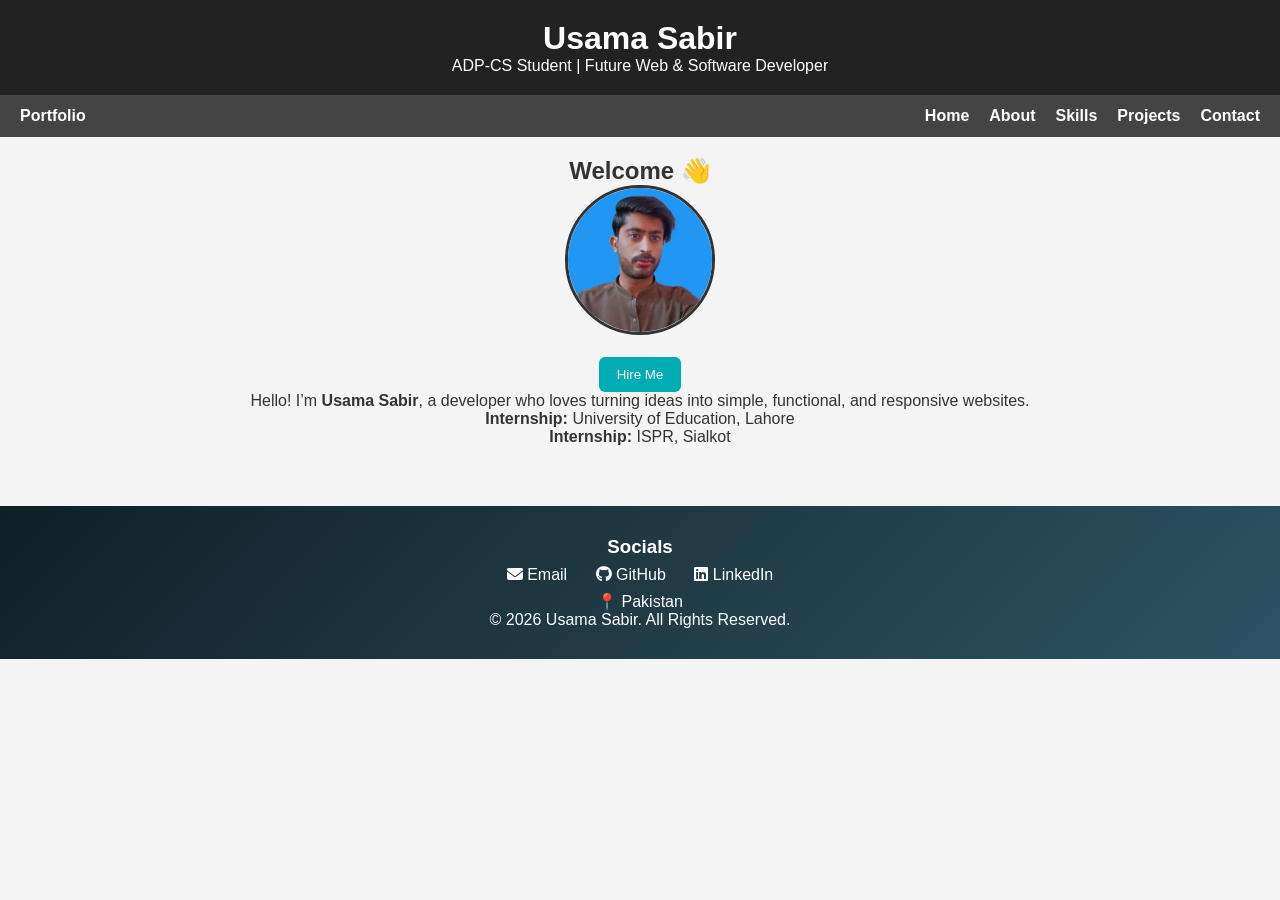
<file: index.html>
<!DOCTYPE html>
<html lang="en">
<head>
    <meta charset="UTF-8">
    <title>Usama Sabir - Portfolio</title>
    <meta name="viewport" content="width=device-width, initial-scale=1.0">
    <link rel="stylesheet" href="style.css">
    <link rel="stylesheet"
    href="https://cdnjs.cloudflare.com/ajax/libs/font-awesome/6.5.0/css/all.min.css">
</head>

<body>

<header class="top-header">
    <h1>Usama Sabir</h1>
    <p>ADP-CS Student | Future Web & Software Developer</p>
</header>

<nav>
    <div class="logo">Portfolio</div>

    <div class="menu-toggle" onclick="toggleMenu()">
        <i class="fas fa-bars"></i>
    </div>

    <div class="nav-links" id="navLinks">
        <a href="index.html">Home</a>
        <a href="about.html">About</a>
        <a href="skills.html">Skills</a>
        <a href="projects.html">Projects</a>
        <a href="contact.html">Contact</a>
    </div>
</nav>

<section class="container">

    <h2>Welcome 👋</h2>

    <img src="images/profile.jpg" alt="Profile Photo" class="profile-img">

    <br><br>

    <a href="contact.html">
        <button>Hire Me</button>
    </a>

    <p>
        Hello! I’m <b>Usama Sabir</b>, a developer who loves turning ideas into simple,
        functional, and responsive websites.
    </p>

    <p><b>Internship:</b> University of Education, Lahore</p>
    <p><b>Internship:</b> ISPR, Sialkot</p>

</section>

<footer class="footer">
    <h3>Socials</h3>

    <div class="Socials-links">

        <a href="mailto:usamasabir609@email.com">
            <i class="fas fa-envelope"></i> Email
        </a>

        <a href="https://github.com/Usama-Sabir" target="_blank">
            <i class="fab fa-github"></i> GitHub
        </a>

        <a href="https://linkedin.com/in/usama-sabir-35101032b/" target="_blank">
            <i class="fab fa-linkedin"></i> LinkedIn
        </a>

        <p>📍 Pakistan</p>
        <p>© 2026 Usama Sabir. All Rights Reserved.</p>

    </div>
</footer>

<script>
function toggleMenu() {
    document.getElementById("navLinks").classList.toggle("active");
}
</script>

</body>
</html>
</file>
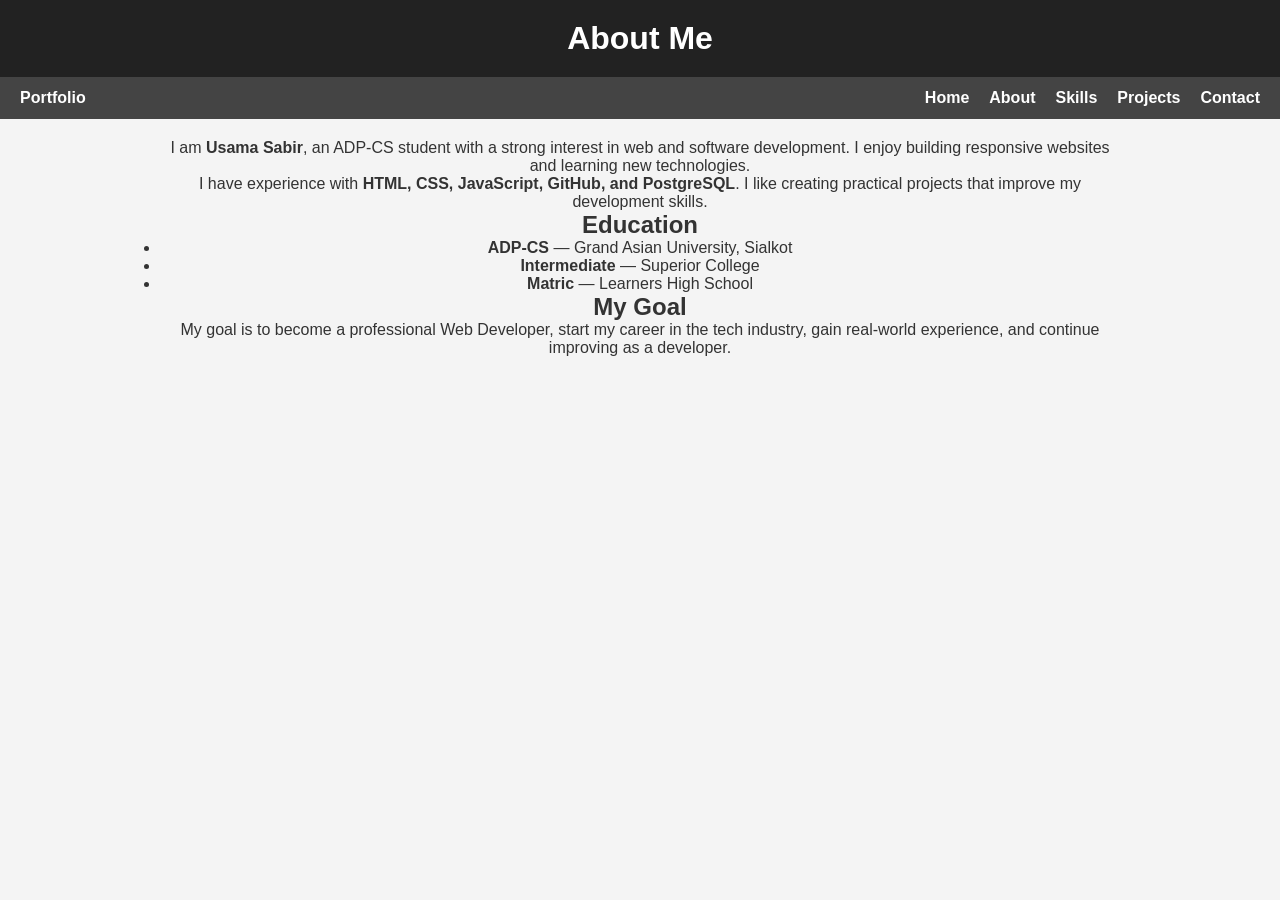
<file: about.html>
<!DOCTYPE html>
<html lang="en">
<head>
    <meta charset="UTF-8">
    <title>About Me</title>
    <link rel="stylesheet" href="style.css">
    <meta name="viewport" content="width=device-width, initial-scale=1.0">
</head>

<body>

<header>
    <h1>About Me</h1>
</header>

<nav>
    <div class="logo">Portfolio</div>

    <div class="menu-toggle" onclick="toggleMenu()">☰</div>

    <div class="nav-links" id="navLinks">
        <a href="index.html">Home</a>
        <a href="about.html">About</a>
        <a href="skills.html">Skills</a>
        <a href="projects.html">Projects</a>
        <a href="contact.html">Contact</a>
    </div>
</nav>

<section class="container">
    <p>
        I am <strong>Usama Sabir</strong>, an ADP-CS student with a strong interest in web and software development.
        I enjoy building responsive websites and learning new technologies.
    </p>

    <p>
        I have experience with <strong>HTML, CSS, JavaScript, GitHub, and PostgreSQL</strong>.
        I like creating practical projects that improve my development skills.
    </p>

    <h2>Education</h2>
    <ul class="edu-list">
        <li><b>ADP-CS</b> — Grand Asian University, Sialkot</li>
        <li><b>Intermediate</b> — Superior College</li>
        <li><b>Matric</b> — Learners High School</li>
    </ul>

    <h2>My Goal</h2>
    <p>
        My goal is to become a professional Web Developer, start my career in the tech industry,
        gain real-world experience, and continue improving as a developer.
    </p>
</section>

<script>
function toggleMenu() {
    var menu = document.getElementById("navLinks");
    menu.classList.toggle("active");
}
</script>

</body>
</html>
</file>
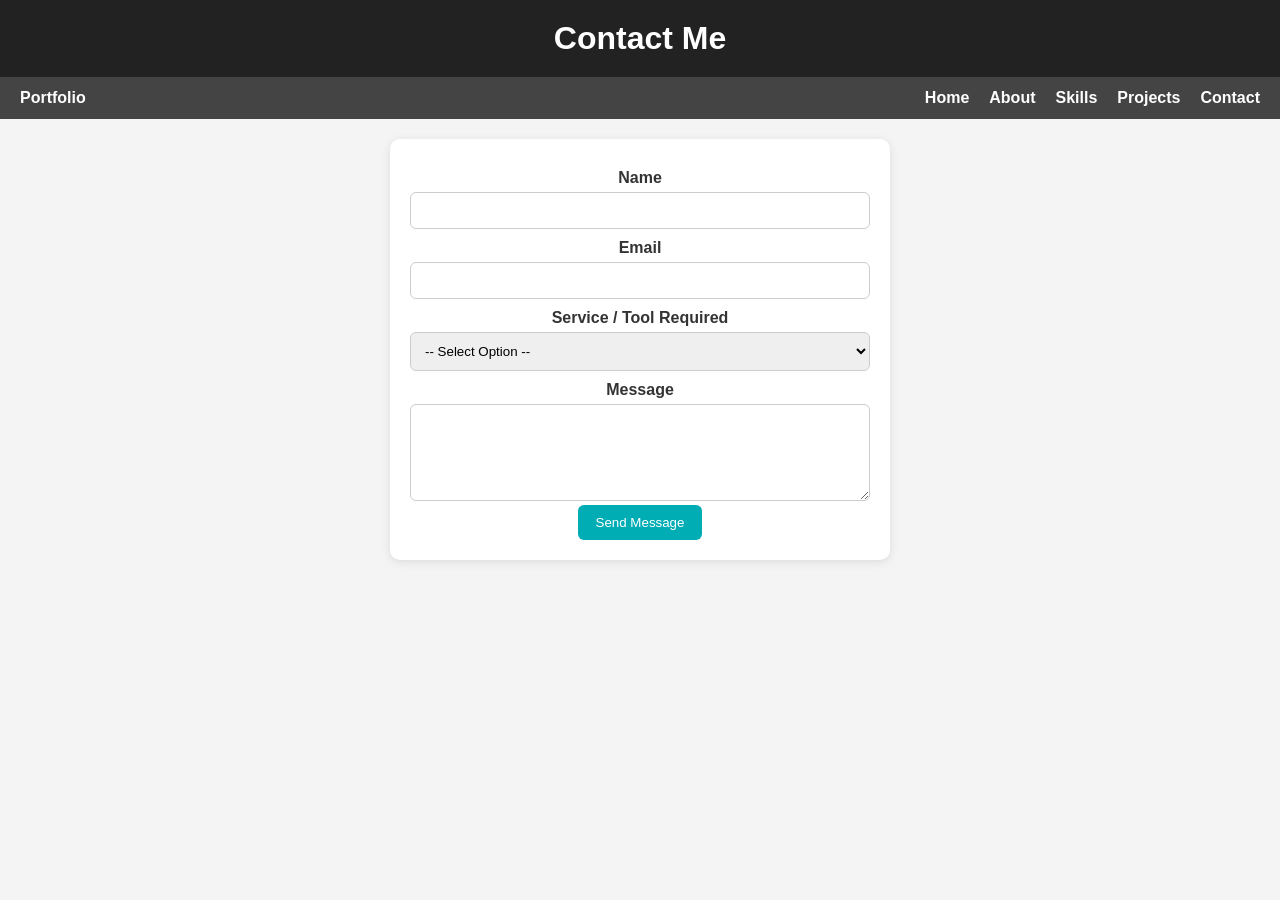
<file: contact.html>
<!DOCTYPE html>
<html lang="en">
<head>
    <meta charset="UTF-8">
    <title>Contact Me</title>
    <meta name="viewport" content="width=device-width, initial-scale=1.0">
    <link rel="stylesheet" href="style.css">
</head>

<body>

<header>
    <h1>Contact Me</h1>
</header>

<nav>
    <div class="logo">Portfolio</div>

    <div class="menu-toggle" onclick="toggleMenu()">☰</div>

    <div class="nav-links" id="navLinks">
        <a href="index.html">Home</a>
        <a href="about.html">About</a>
        <a href="skills.html">Skills</a>
        <a href="projects.html">Projects</a>
        <a href="contact.html">Contact</a>
    </div>
</nav>

<section class="container">

    <form action="https://formspree.io/f/maqdrwbp" method="POST">

        <label>Name</label>
        <input type="text" name="name" required>

        <label>Email</label>
        <input type="email" name="email" required>

        <label>Service / Tool Required</label>
        <select name="tool" required>
            <option value="">-- Select Option --</option>
            <option value="HTML Website">HTML Website</option>
            <option value="Portfolio Website">Portfolio Website</option>
            <option value="Bug Fixing">Bug Fixing</option>
            <option value="Frontend Design">Frontend Design</option>
            <option value="Other">Other</option>
        </select>

        <label>Message</label>
        <textarea name="message" rows="5" required></textarea>

        <input type="hidden" name="_subject" value="New Portfolio Contact Message">
        <input type="hidden" name="_next" value="thankyou.html">

        <button type="submit">Send Message</button>

    </form>

</section>

<script>
function toggleMenu() {
    document.getElementById("navLinks").classList.toggle("active");
}
</script>

</body>
</html>
</file>
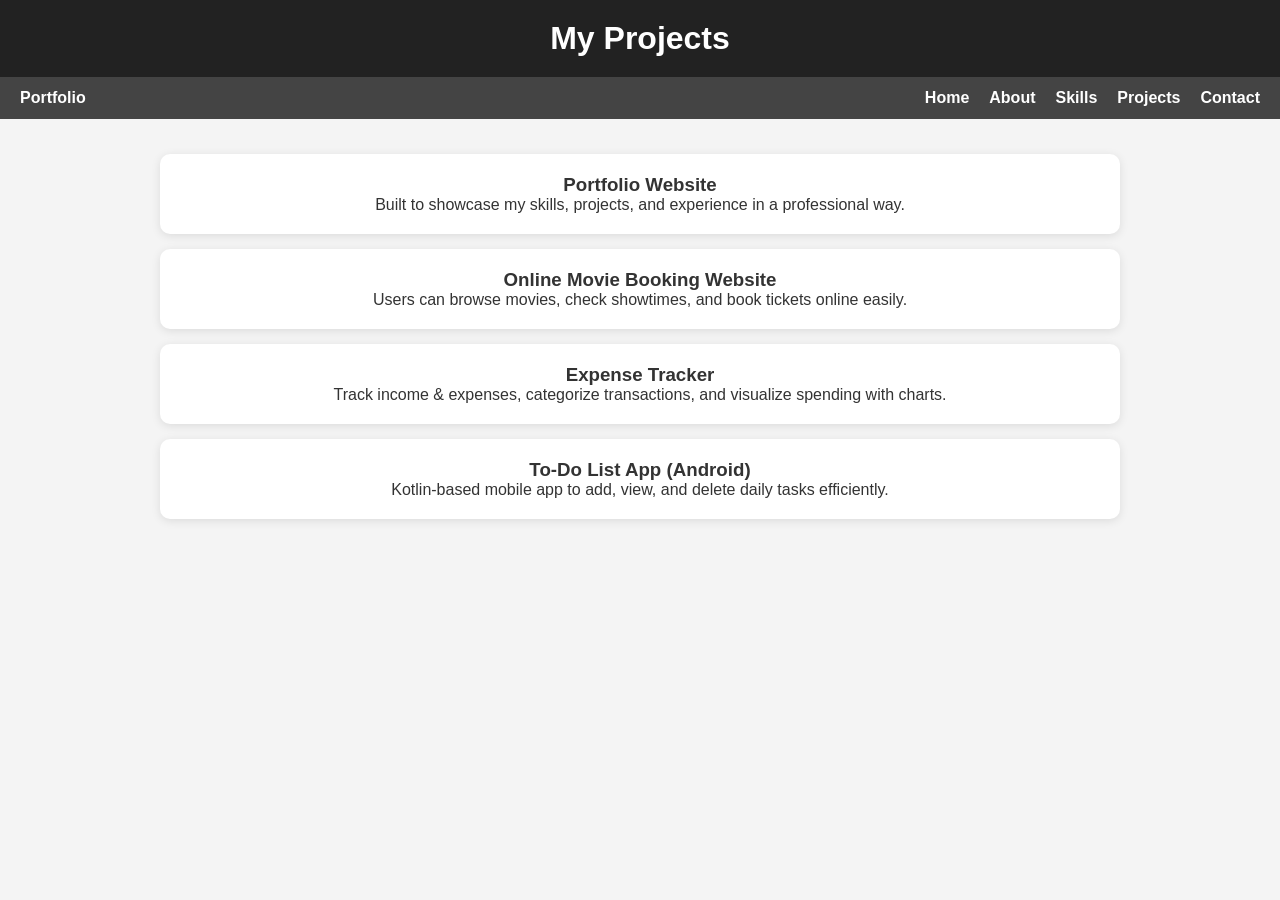
<file: projects.html>
<!DOCTYPE html>
<html lang="en">
<head>
    <meta charset="UTF-8">
    <title>My Projects</title>
    <meta name="viewport" content="width=device-width, initial-scale=1.0">
    <link rel="stylesheet" href="style.css">
</head>

<body>

<header>
    <h1>My Projects</h1>
</header>

<nav>
    <div class="logo">Portfolio</div>

    <div class="menu-toggle" onclick="toggleMenu()">☰</div>

    <div class="nav-links" id="navLinks">
        <a href="index.html">Home</a>
        <a href="about.html">About</a>
        <a href="skills.html">Skills</a>
        <a href="projects.html">Projects</a>
        <a href="contact.html">Contact</a>
    </div>
</nav>

<section class="container">

    <div class="project-card">
        <h3>Portfolio Website</h3>
        <p>Built to showcase my skills, projects, and experience in a professional way.</p>
    </div>

    <div class="project-card">
        <h3>Online Movie Booking Website</h3>
        <p>Users can browse movies, check showtimes, and book tickets online easily.</p>
    </div>

    <div class="project-card">
        <h3>Expense Tracker</h3>
        <p>Track income & expenses, categorize transactions, and visualize spending with charts.</p>
    </div>

    <div class="project-card">
        <h3>To-Do List App (Android)</h3>
        <p>Kotlin-based mobile app to add, view, and delete daily tasks efficiently.</p>
    </div>

</section>

<script>
function toggleMenu() {
    var menu = document.getElementById("navLinks");
    menu.classList.toggle("active");
}
</script>

</body>
</html>
</file>
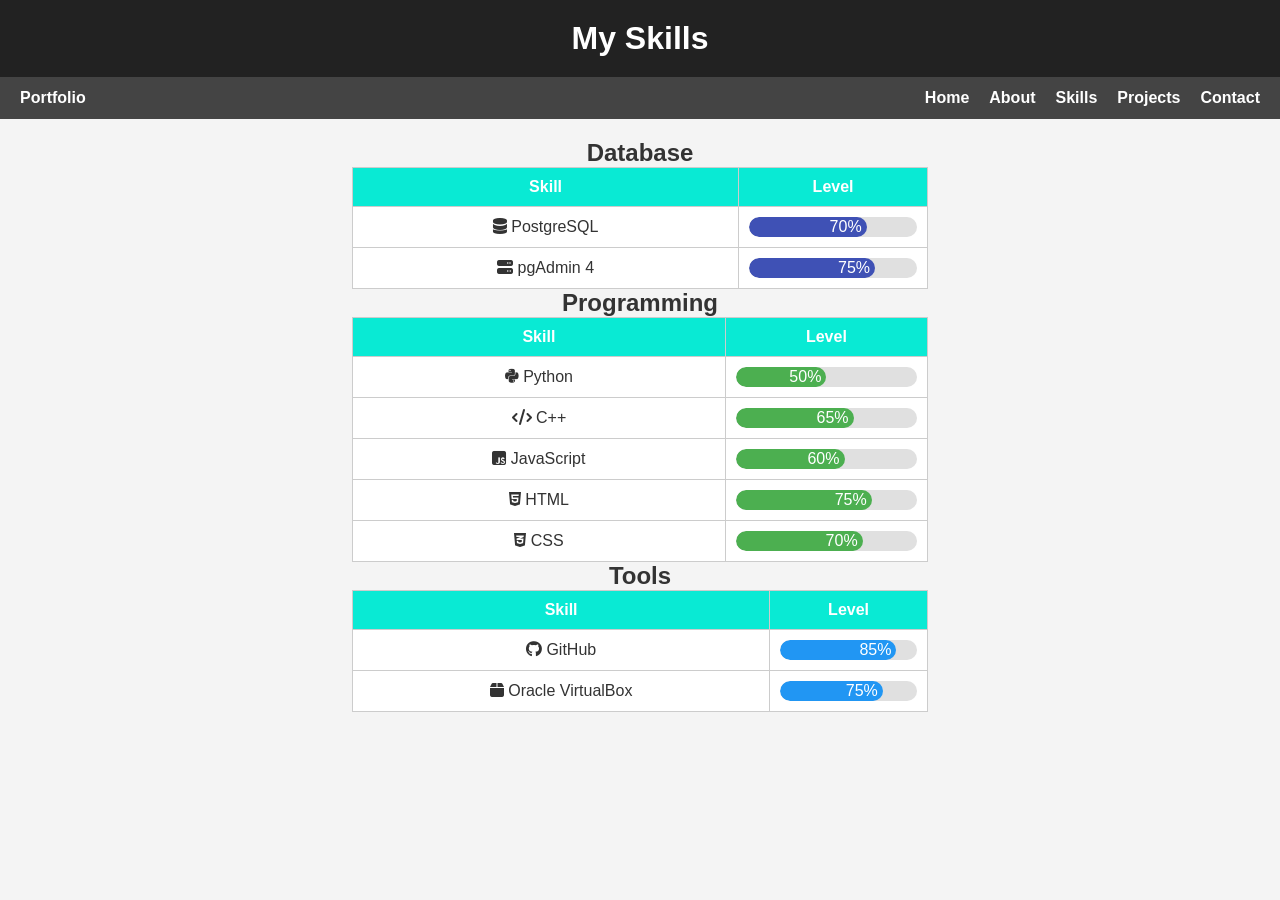
<file: skills.html>
<!DOCTYPE html>
<html lang="en">
<head>
    <meta charset="UTF-8">
    <title>My Skills</title>
    <meta name="viewport" content="width=device-width, initial-scale=1.0">
    <link rel="stylesheet" href="style.css">
    <link rel="stylesheet" href="https://cdnjs.cloudflare.com/ajax/libs/font-awesome/6.5.0/css/all.min.css">
</head>

<body>

<header>
    <h1>My Skills</h1>
</header>

<nav>
    <div class="logo">Portfolio</div>
    <div class="menu-toggle" onclick="toggleMenu()">☰</div>

    <div class="nav-links" id="navLinks">
        <a href="index.html">Home</a>
        <a href="about.html">About</a>
        <a href="skills.html">Skills</a>
        <a href="projects.html">Projects</a>
        <a href="contact.html">Contact</a>
    </div>
</nav>

<section class="container" id="skills">

    <!-- Database -->
    <h2>Database</h2>
    <table class="skills-table database">
        <tr><th>Skill</th><th>Level</th></tr>
        <tr>
            <td><i class="fas fa-database"></i> PostgreSQL</td>
            <td><div class="progress"><div class="progress-bar" style="--bar-width:70%">70%</div></div></td>
        </tr>
        <tr>
            <td><i class="fas fa-server"></i> pgAdmin 4</td>
            <td><div class="progress"><div class="progress-bar" style="--bar-width:75%">75%</div></div></td>
        </tr>
    </table>

    <!-- Programming -->
    <h2>Programming</h2>
    <table class="skills-table programming">
        <tr><th>Skill</th><th>Level</th></tr>
        <tr>
            <td><i class="fab fa-python"></i> Python</td>
            <td><div class="progress"><div class="progress-bar" style="--bar-width:50%">50%</div></div></td>
        </tr>
        <tr>
            <td><i class="fas fa-code"></i> C++</td>
            <td><div class="progress"><div class="progress-bar" style="--bar-width:65%">65%</div></div></td>
        </tr>
        <tr>
            <td><i class="fab fa-js-square"></i> JavaScript</td>
            <td><div class="progress"><div class="progress-bar" style="--bar-width:60%">60%</div></div></td>
        </tr>
        <tr>
            <td><i class="fab fa-html5"></i> HTML</td>
            <td><div class="progress"><div class="progress-bar" style="--bar-width:75%">75%</div></div></td>
        </tr>
        <tr>
            <td><i class="fab fa-css3-alt"></i> CSS</td>
            <td><div class="progress"><div class="progress-bar" style="--bar-width:70%">70%</div></div></td>
        </tr>
    </table>

    <!-- Tools -->
    <h2>Tools</h2>
    <table class="skills-table tools">
        <tr><th>Skill</th><th>Level</th></tr>
        <tr>
            <td><i class="fab fa-github"></i> GitHub</td>
            <td><div class="progress"><div class="progress-bar" style="--bar-width:85%">85%</div></div></td>
        </tr>
        <tr>
            <td><i class="fas fa-box"></i> Oracle VirtualBox</td>
            <td><div class="progress"><div class="progress-bar" style="--bar-width:75%">75%</div></div></td>
        </tr>
    </table>

</section>

<script>
function toggleMenu() {
    var menu = document.getElementById("navLinks");
    menu.classList.toggle("active");
}
</script>

</body>
</html>
</file>
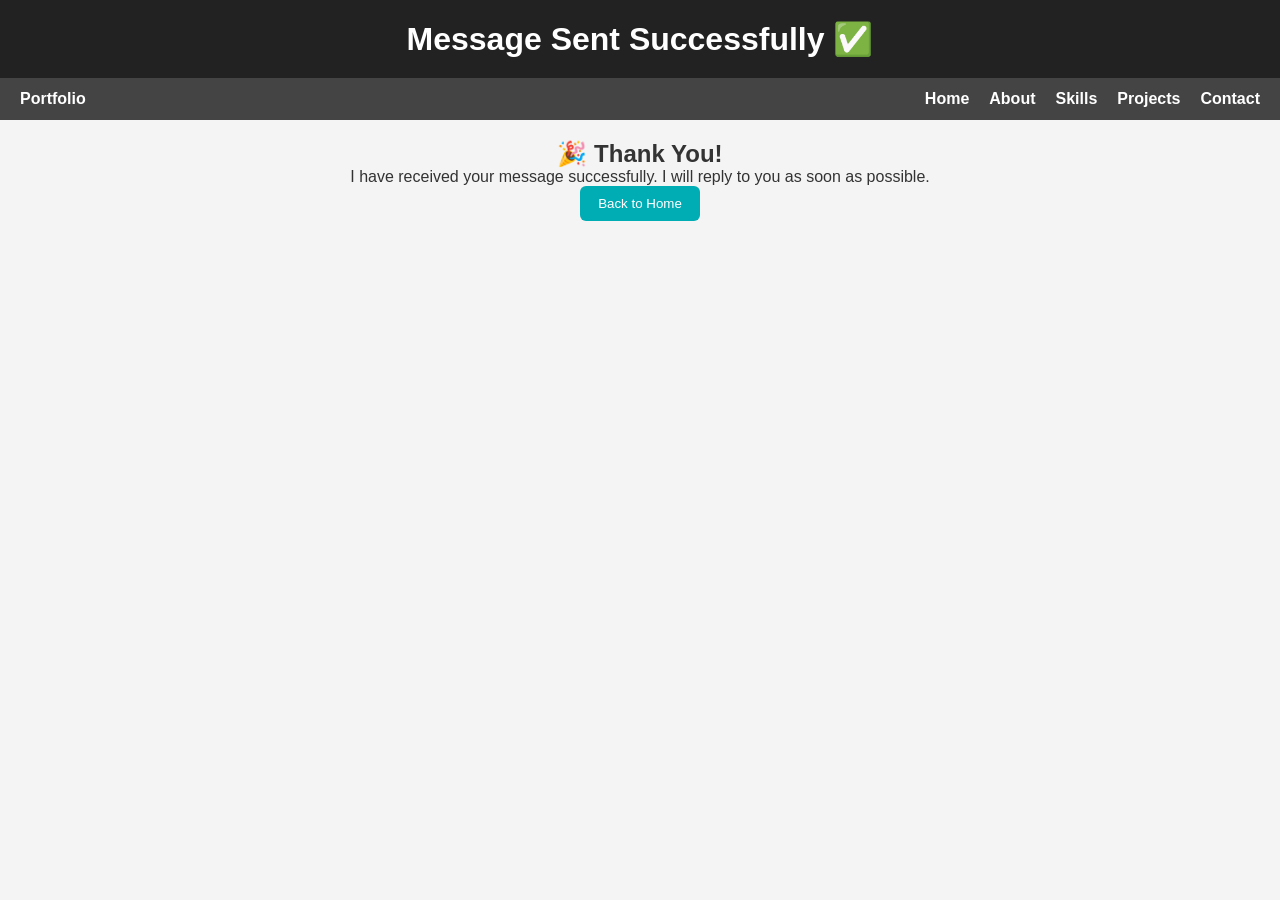
<file: thankyou.html>
<!DOCTYPE html>
<html lang="en">
<head>
    <meta charset="UTF-8">
    <title>Thank You</title>
    <meta name="viewport" content="width=device-width, initial-scale=1.0">
    <link rel="stylesheet" href="style.css">
</head>

<body>

<header>
    <h1>Message Sent Successfully ✅</h1>
</header>

<nav>
    <div class="logo">Portfolio</div>

    <div class="menu-toggle" onclick="toggleMenu()">☰</div>

    <div class="nav-links" id="navLinks">
        <a href="index.html">Home</a>
        <a href="about.html">About</a>
        <a href="skills.html">Skills</a>
        <a href="projects.html">Projects</a>
        <a href="contact.html">Contact</a>
    </div>
</nav>

<section class="container" style="text-align:center;">

    <h2>🎉 Thank You!</h2>

    <p>
        I have received your message successfully.  
        I will reply to you as soon as possible.
    </p>

    <a href="index.html">
        <button>Back to Home</button>
    </a>

</section>

<script>
function toggleMenu() {
    document.getElementById("navLinks").classList.toggle("active");
}
</script>

</body>
</html>
</file>
<file: style.css>
/* =========================
   RESET + BASE
========================= */
*{
    margin: 0;
    padding: 0;
    box-sizing: border-box;
}

body{
    font-family: Arial, sans-serif;
    background-color: #f4f4f4;
    color: #333;
}

/* =========================
   HEADER
========================= */
header{
    background-color: #222;
    color: white;
    text-align: center;
    padding: 20px;
}

/* =========================
   NAVBAR
========================= */
nav{
    background-color: #444;
    display: flex;
    justify-content: space-between;
    align-items: center;
    padding: 12px 20px;
    position: relative;
}

.logo{
    color: white;
    font-weight: bold;
}

.nav-links{
    display: flex;
    gap: 20px;
}

.nav-links a{
    color: white;
    text-decoration: none;
    font-weight: bold;
    transition: 0.3s;
}

.nav-links a:hover{
    color: #00adb5;
}

/* Hamburger */
.menu-toggle{
    display: none;
    font-size: 26px;
    color: white;
    cursor: pointer;
}

/* Mobile Navbar */
@media (max-width:768px){
    .menu-toggle{
        display: block;
    }

    .nav-links{
        display: none;
        flex-direction: column;
        position: absolute;
        top: 60px;
        right: 0;
        background: #333;
        width: 200px;
        padding: 10px;
        border-radius: 8px;
    }

    .nav-links.active{
        display: flex;
    }

    .nav-links a{
        margin: 8px 0;
    }
}

/* =========================
   CONTAINER
========================= */
.container{
    max-width: 1000px;
    margin: auto;
    padding: 20px;
}

/* =========================
   SECTIONS
========================= */
section{
    padding: 20px;
    text-align: center;
}

/* =========================
   BUTTONS
========================= */
button{
    background-color: #00adb5;
    color: white;
    border: none;
    padding: 10px 18px;
    border-radius: 6px;
    cursor: pointer;
    transition: 0.3s;
}

button:hover{
    background-color: #007b83;
    transform: scale(1.05);
}

/* =========================
   IMAGE
========================= */
.profile-img{
    width: 150px;
    height: 150px;
    border-radius: 50%;
    border: 3px solid #333;
    object-fit: cover;
}

/* =========================
   TABLES
========================= */
table{
    width: 60%;
    margin: auto;
    border-collapse: collapse;
    background: white;
}

th, td{
    padding: 10px;
    border: 1px solid #ccc;
}

th{
    background: #09ead4;
    color: white;
}

/* =========================
   FORMS
========================= */
form{
    background: white;
    padding: 20px;
    border-radius: 10px;
    max-width: 500px;
    margin: auto;
    box-shadow: 0 2px 10px rgba(0,0,0,0.1);
}

form label{
    display: block;
    margin-top: 10px;
    font-weight: bold;
}

form input,
form textarea,
form select{
    width: 100%;
    padding: 10px;
    margin-top: 5px;
    border: 1px solid #ccc;
    border-radius: 6px;
}

/* =========================
   PROJECT CARDS
========================= */
.project-card{
    background: white;
    padding: 20px;
    margin: 15px 0;
    border-radius: 10px;
    box-shadow: 0 2px 10px rgba(0,0,0,0.1);
    transition: 0.3s;
}

.project-card:hover{
    transform: translateY(-5px);
}

/* =========================
   PROGRESS BARS
========================= */
.progress{
    background: #e0e0e0;
    border-radius: 20px;
    height: 20px;
    overflow: hidden;
}

.progress-bar{
    height: 100%;
    width: 0%;
    color: white;
    text-align: right;
    padding-right: 5px;
    line-height: 20px;
    border-radius: 20px;
    animation: fillBar 2s forwards;
}

@keyframes fillBar{
    from{ width: 0%; }
    to{ width: var(--bar-width); }
}

/* Skill Colors */
.programming .progress-bar{ background: #4caf50; }
.tools .progress-bar{ background: #2196f3; }
.cloud .progress-bar{ background: #ff9800; }
.os .progress-bar{ background: #9c27b0; }
.database .progress-bar{ background: #3f51b5; }
.software .progress-bar{ background: #009688; }

/* =========================
   FOOTER
========================= */
.footer{
    background: linear-gradient(135deg,#0f2027,#203a43,#2c5364);
    color: white;
    text-align: center;
    padding: 30px;
    margin-top: 40px;
}

.Socials-links a{
    display: inline-block;
    margin: 8px 12px;
    color: white;
    text-decoration: none;
    transition: 0.3s;
}

.Socials-links a:hover{
    color: #00e5ff;
}

/* =========================
   MOBILE RESPONSIVE FIXES
========================= */
@media (max-width:768px){

    table{
        width: 95%;
        font-size: 14px;
    }

    form{
        width: 90%;
    }

    .profile-img{
        width: 100px;
        height: 100px;
    }
}
</file>
